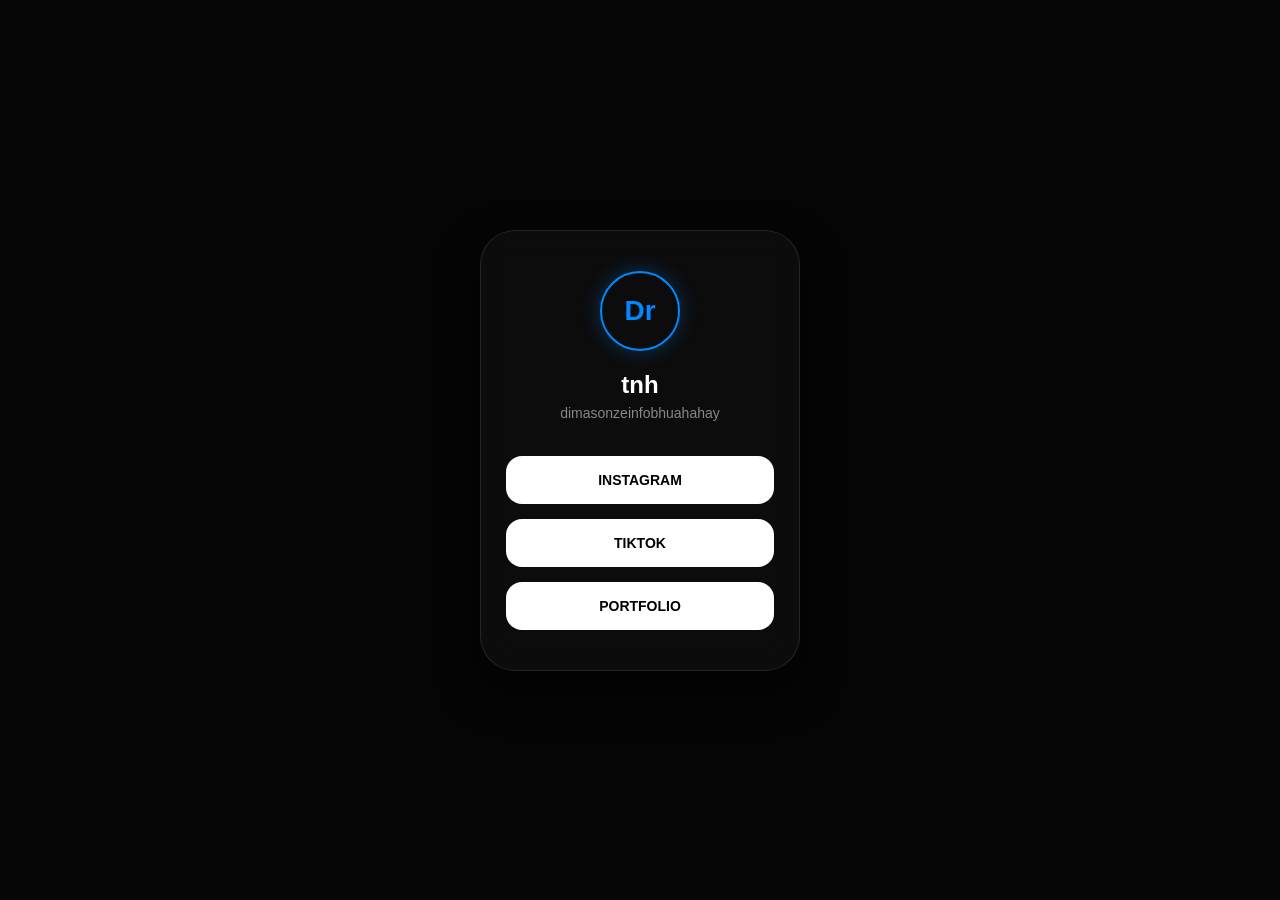
<file: index.html>
<!DOCTYPE html>
<html lang="id">
<head>
    <meta charset="UTF-8">
    <meta name="viewport" content="width=device-width, initial-scale=1.0, maximum-scale=1.0, user-scalable=no">
    <title>rtnh | Digital Profile</title>
    <style>
        :root {
            --accent-color: #0088ff; 
            --bg-dark: #050505;
            --glass-bg: rgba(255, 255, 255, 0.03);
        }

        * { 
            margin: 0; 
            padding: 0; 
            box-sizing: border-box; 
            -webkit-tap-highlight-color: transparent;
        }

        body {
            background-color: var(--bg-dark);
            font-family: -apple-system, BlinkMacSystemFont, "Segoe UI", Roboto, sans-serif;
            display: flex;
            justify-content: center;
            align-items: center;
            min-height: 100vh;
            color: white;
        }

        .profile-card {
            width: 85%;
            max-width: 320px;
            background: var(--glass-bg);
            backdrop-filter: blur(20px);
            -webkit-backdrop-filter: blur(20px);
            padding: 40px 25px;
            border-radius: 35px;
            border: 1px solid rgba(255, 255, 255, 0.1);
            text-align: center;
            box-shadow: 0 20px 40px rgba(0,0,0,0.6);
        }

        .avatar {
            width: 80px;
            height: 80px;
            border: 2px solid var(--accent-color);
            border-radius: 50%;
            margin: 0 auto 20px;
            display: flex;
            align-items: center;
            justify-content: center;
            font-size: 28px;
            font-weight: bold;
            color: var(--accent-color);
            box-shadow: 0 0 20px rgba(0, 136, 255, 0.3);
        }

        h1 { font-size: 24px; margin-bottom: 6px; }
        .bio { font-size: 14px; color: #888; margin-bottom: 35px; }

        /* BAGIAN TOMBOL (BUTTON) */
        .btn-container {
            display: flex;
            flex-direction: column;
            gap: 15px;
        }

        .btn {
            background: white;
            color: black;
            text-decoration: none;
            padding: 16px;
            border-radius: 16px;
            font-weight: 700;
            font-size: 14px;
            transition: 0.3s;
            display: block; /* Memastikan tombol memanjang */
        }

        .btn:active {
            transform: scale(0.94);
            background: var(--accent-color);
            color: white;
        }
    </style>
</head>
<body>

    <div class="profile-card">
        <div class="avatar">Dr</div>
        <h1>tnh</h1>
        <p class="bio">dimasonzeinfobhuahahay</p>

        <div class="btn-container">
    <a href="https://www.instagram.com/dimasonze?igsh=M253NzBocWN6cWF0&utm_source=qr" class="btn">INSTAGRAM</a>
    <a href="https://www.tiktok.com/@onzduty?_r=1&_t=ZS-94IJxbFwg6q" class="btn">TIKTOK</a>
    <a href="portfolio.html" class="btn">PORTFOLIO</a>
</div>


</body>
</html>
</file>
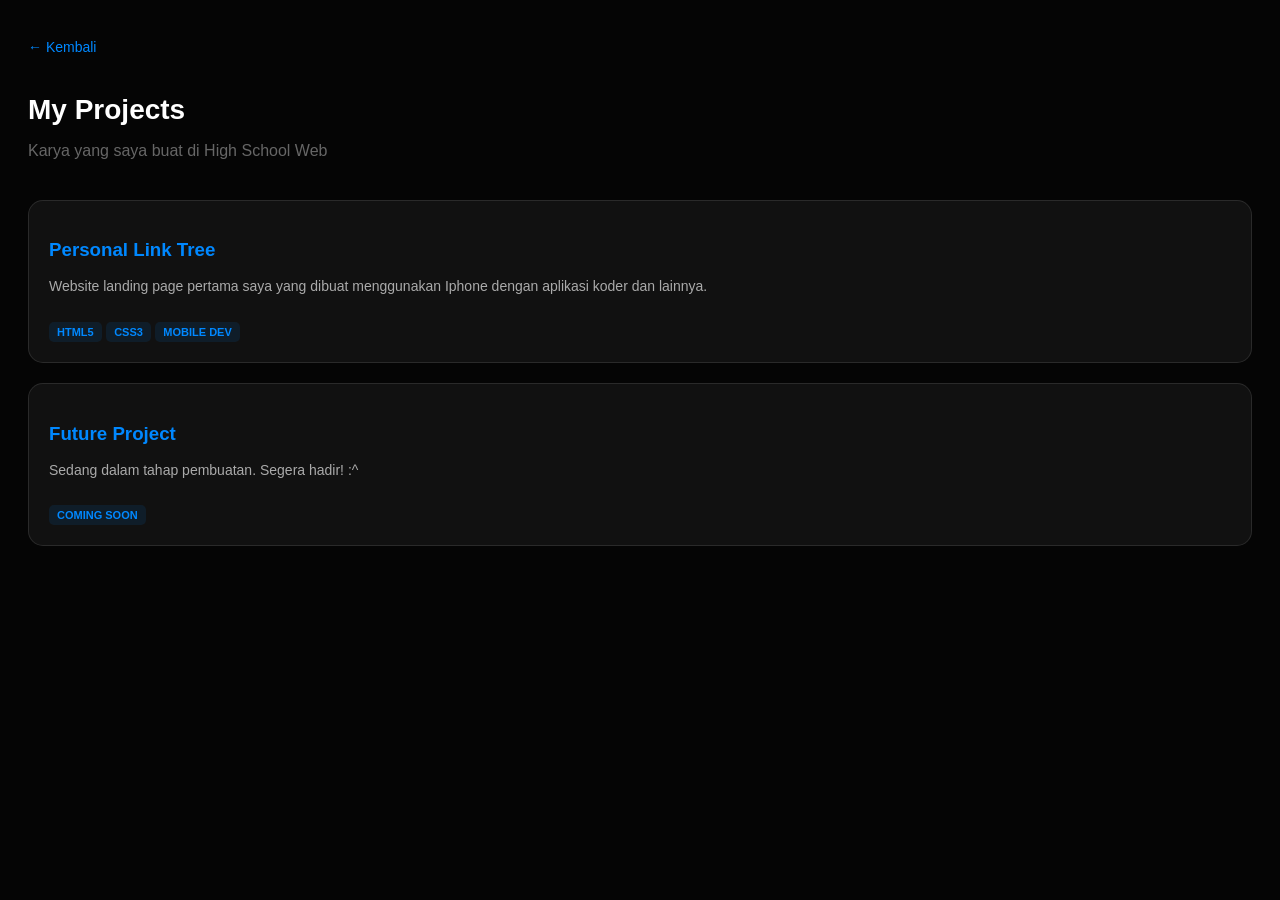
<file: portfolio.html>
<!DOCTYPE html>
<html lang="id">
<head>
    <meta charset="UTF-8">
    <meta name="viewport" content="width=device-width, initial-scale=1.0">
    <title>My Portfolio | rtnh</title>
    <style>
        :root { --accent: #0088ff; --bg: #050505; }
        body { background: var(--bg); color: white; font-family: sans-serif; padding: 30px 20px; }
        
        .header { margin-bottom: 40px; }
        .back-btn { color: var(--accent); text-decoration: none; font-size: 14px; display: inline-block; margin-bottom: 20px; }
        
        h1 { font-size: 28px; margin-bottom: 10px; }
        .grid { display: grid; gap: 20px; }
        
        .project-card {
            background: rgba(255, 255, 255, 0.05);
            border: 1px solid rgba(255, 255, 255, 0.1);
            padding: 20px;
            border-radius: 15px;
        }
        
        .project-card h3 { color: var(--accent); margin-bottom: 8px; }
        .project-card p { font-size: 14px; color: #aaa; line-height: 1.6; }
        .tag { display: inline-block; background: rgba(0, 136, 255, 0.1); color: var(--accent); font-size: 11px; padding: 4px 8px; border-radius: 5px; margin-top: 10px; font-weight: bold; }
    </style>
</head>
<body>

    <div class="header">
        <a href="index.html" class="back-btn">← Kembali</a>
        <h1>My Projects</h1>
        <p style="color: #666;">Karya yang saya buat di High School Web</p>
    </div>

    <div class="grid">
        <div class="project-card">
            <h3>Personal Link Tree</h3>
            <p>Website landing page pertama saya yang dibuat menggunakan Iphone dengan aplikasi koder dan lainnya.</p>
            <div class="tag">HTML5</div> <div class="tag">CSS3</div> <div class="tag">MOBILE DEV</div>
        </div>

        <div class="project-card">
            <h3>Future Project</h3>
            <p>Sedang dalam tahap pembuatan. Segera hadir! :^</p>
            <div class="tag">COMING SOON</div>
        </div>
    </div>

</body>
</html>
</file>
